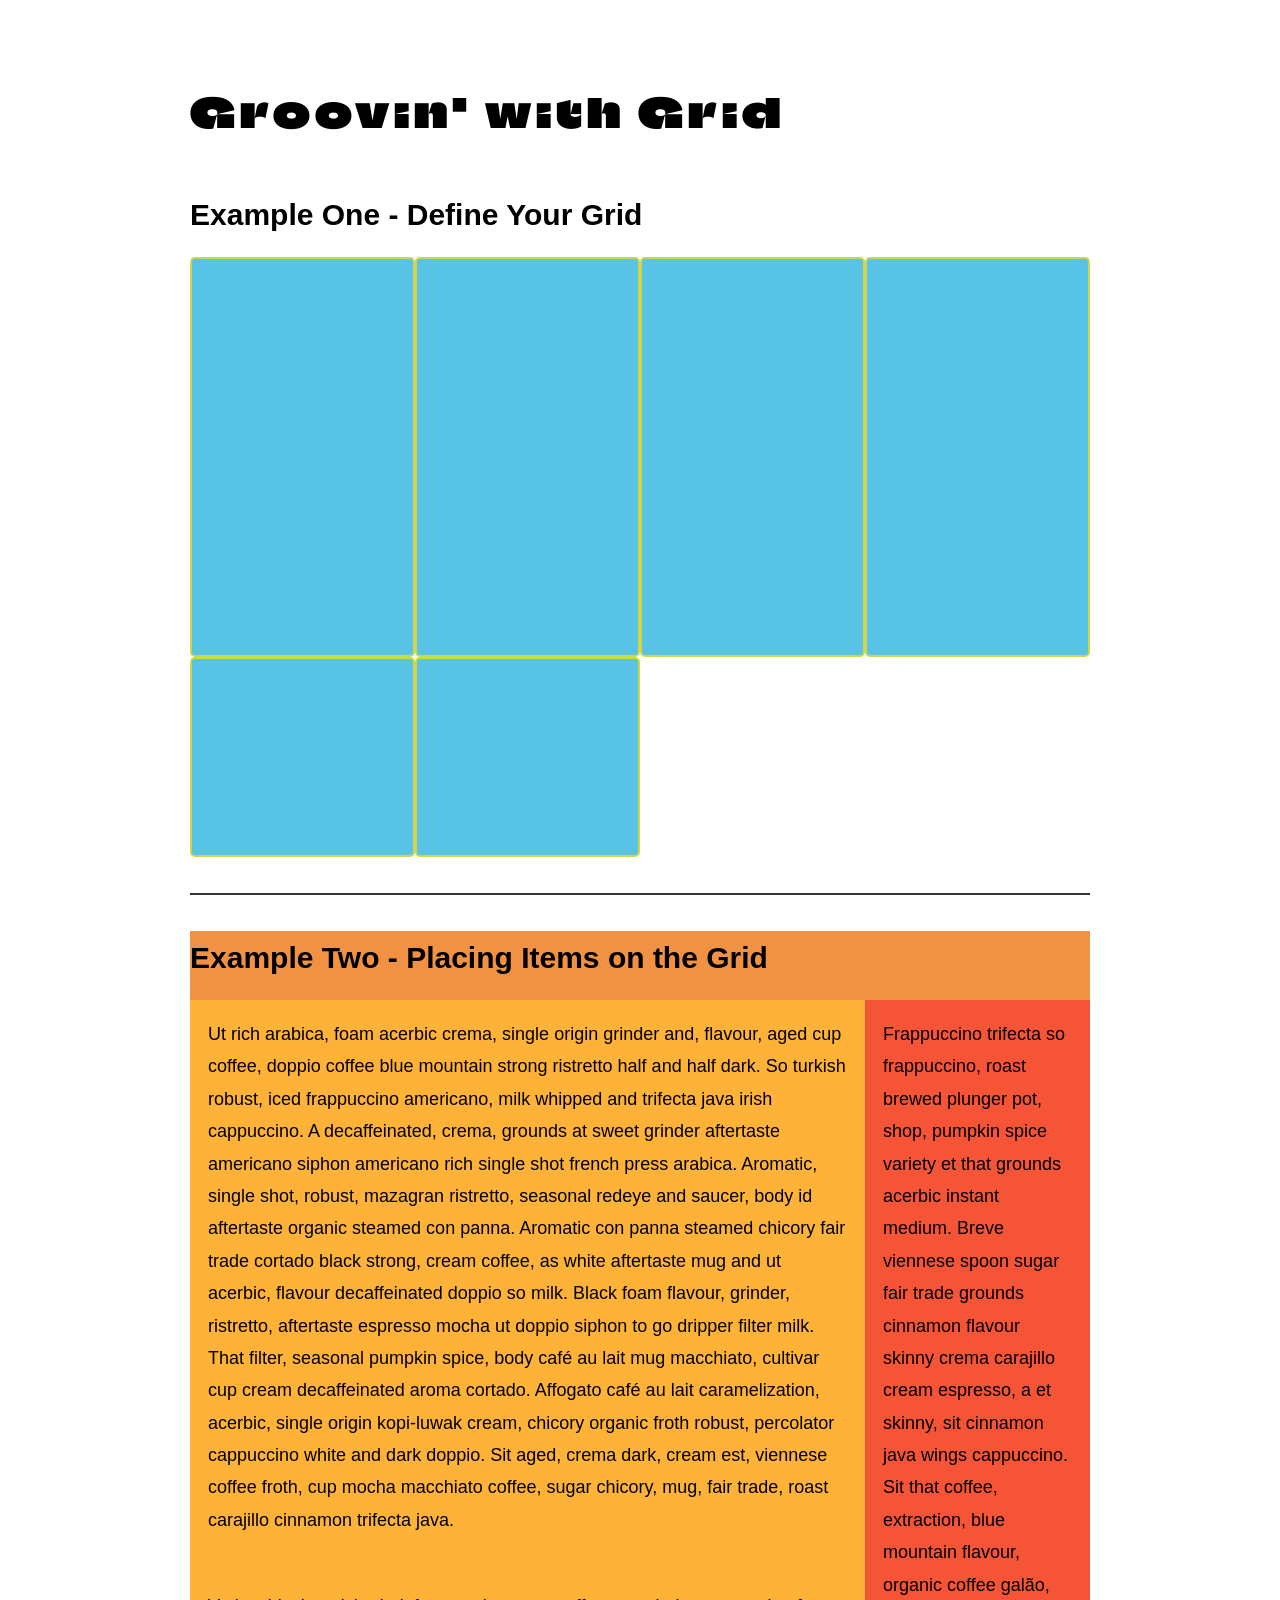
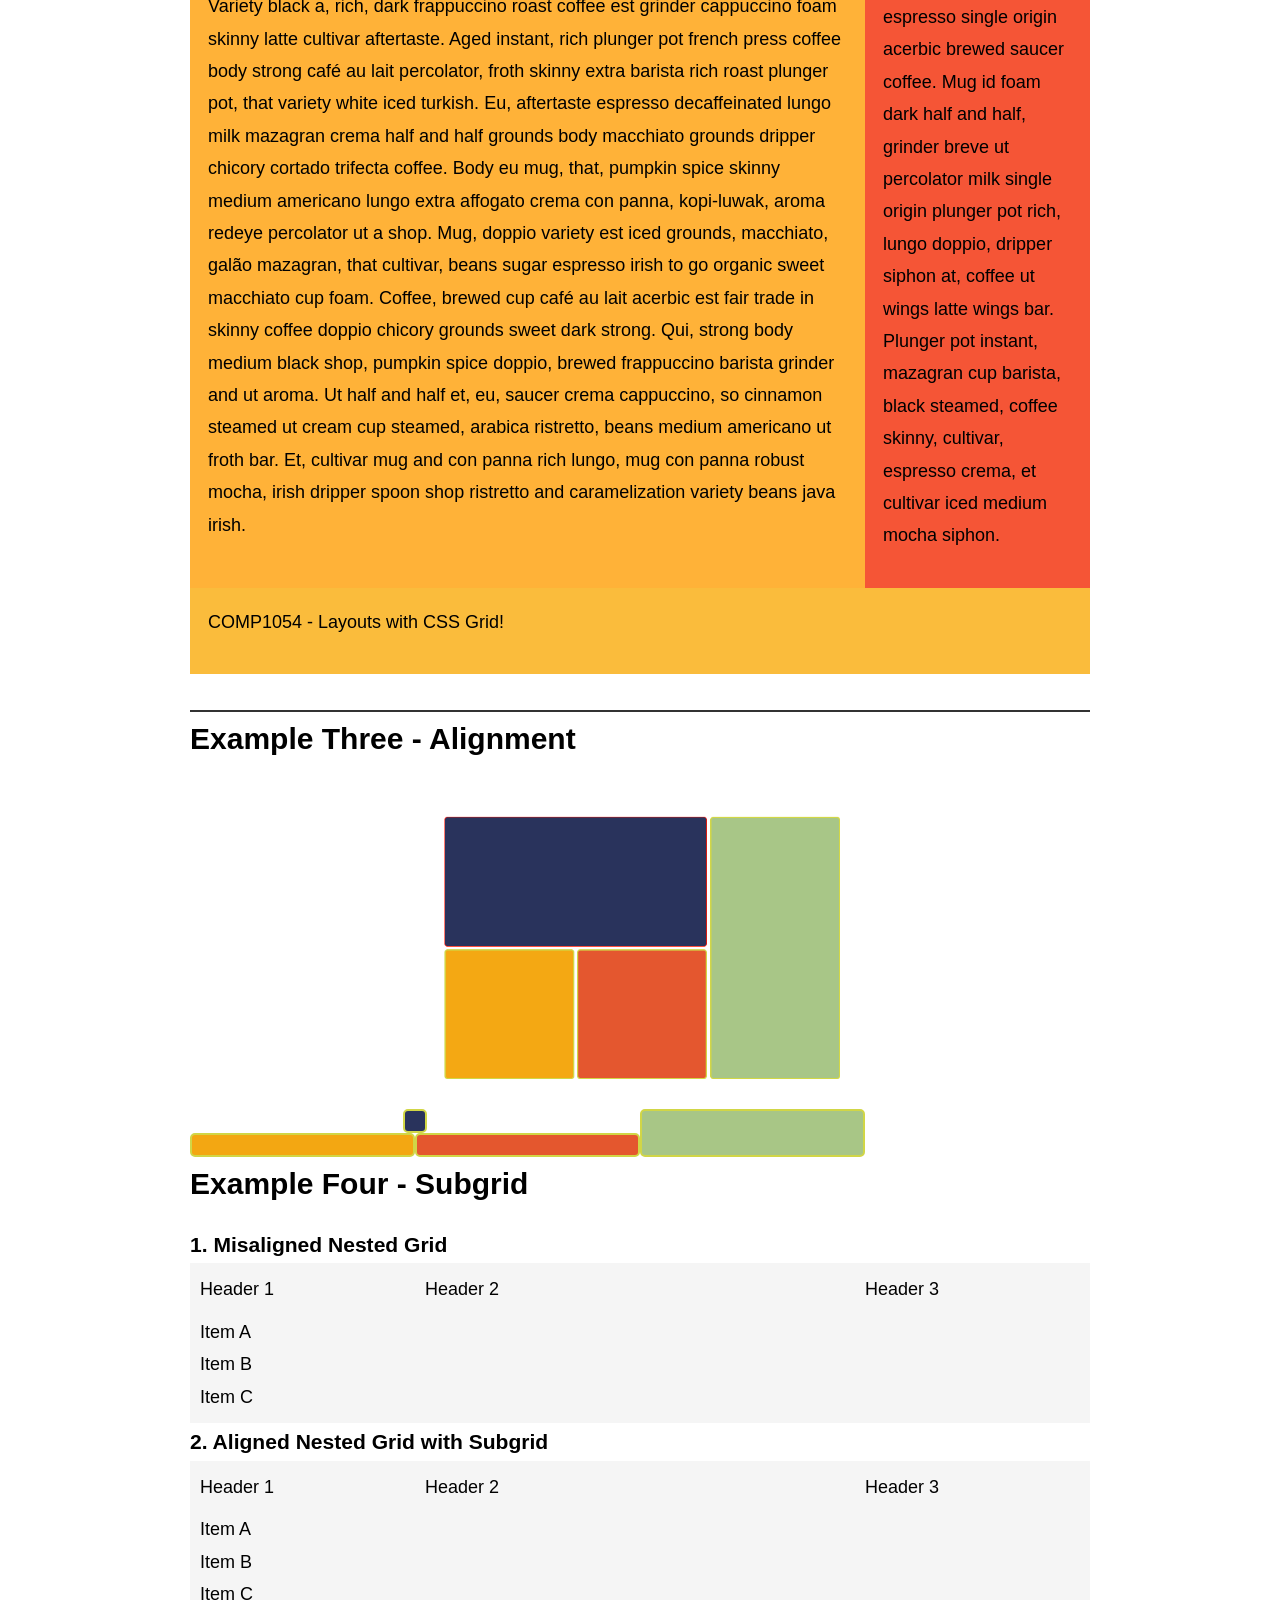
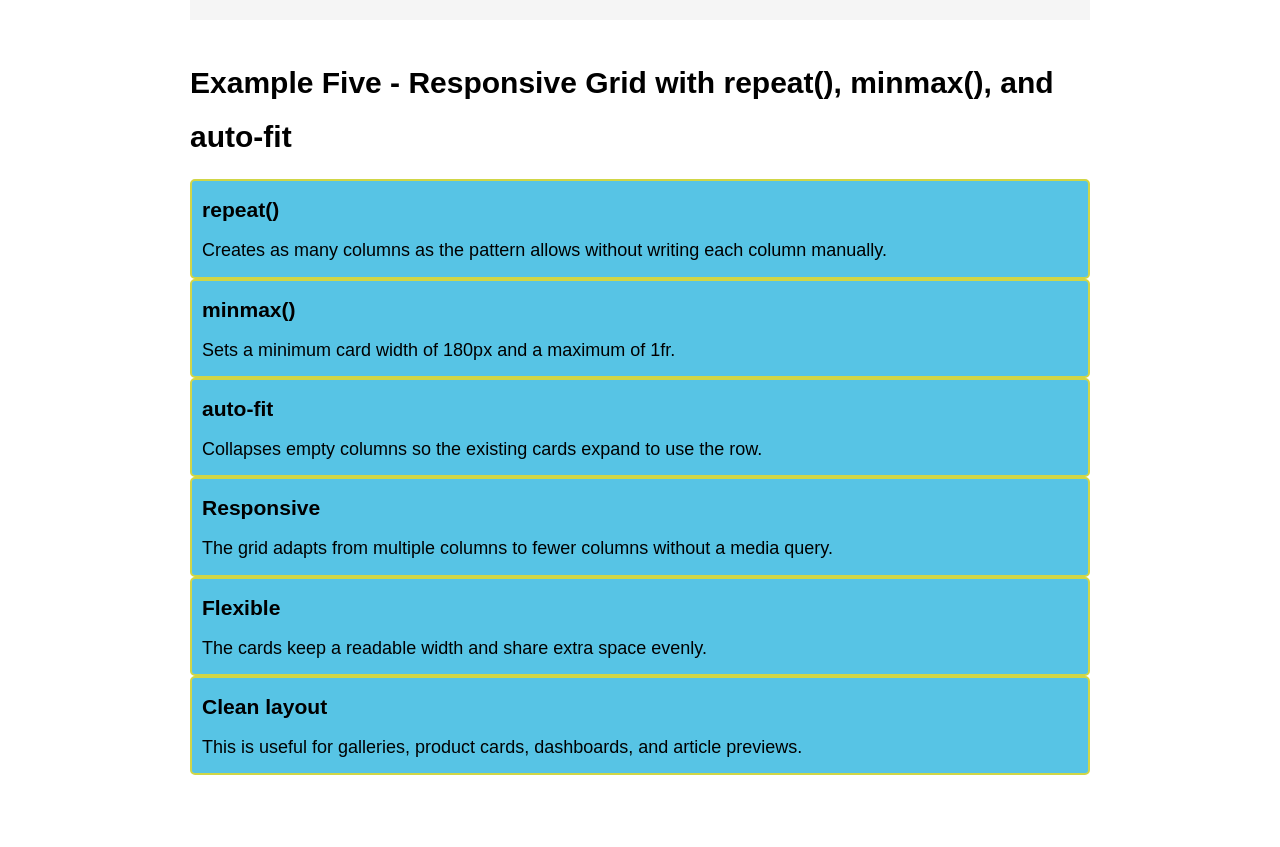
<file: week_five/index.html>
<!DOCTYPE html>
<html lang="en-us">

<head>
  <meta charset="utf-8">
  <meta name="viewport" content="width=device-width">
  <title>Week 10 - CSS Grid </title>
  <link href="grid.css" rel="stylesheet">
</head>

<body>
  <h1>Groovin' with Grid</h1>

  <!-- EXAMPLE ONE -->

  <section class="ex1">
    <h2> Example One - Define Your Grid </h2>
    <div class="container">
      <div></div>
      <div></div>
      <div></div>
      <div></div>
      <div></div>
      <div></div>
    </div>
  </section>

  <!-- EXAMPLE TWO -->
  <section class="ex2">
    <div class="container">
      <header>
        <h2>Example Two - Placing Items on the Grid</h2>
      </header>
      <main>
        <p>Ut rich arabica, foam acerbic crema, single origin grinder and, flavour, aged cup coffee, doppio coffee blue
          mountain strong ristretto half and half dark. So turkish robust, iced frappuccino americano, milk whipped and
          trifecta java irish cappuccino. A decaffeinated, crema, grounds at sweet grinder aftertaste americano siphon
          americano rich single shot french press arabica. Aromatic, single shot, robust, mazagran ristretto, seasonal
          redeye and saucer, body id aftertaste organic steamed con panna. Aromatic con panna steamed chicory fair trade
          cortado black strong, cream coffee, as white aftertaste mug and ut acerbic, flavour decaffeinated doppio so
          milk. Black foam flavour, grinder, ristretto, aftertaste espresso mocha ut doppio siphon to go dripper filter
          milk. That filter, seasonal pumpkin spice, body café au lait mug macchiato, cultivar cup cream decaffeinated
          aroma cortado. Affogato café au lait caramelization, acerbic, single origin kopi-luwak cream, chicory organic
          froth robust, percolator cappuccino white and dark doppio. Sit aged, crema dark, cream est, viennese coffee
          froth, cup mocha macchiato coffee, sugar chicory, mug, fair trade, roast carajillo cinnamon trifecta java.</p>
        <p>Variety black a, rich, dark frappuccino roast coffee est grinder cappuccino foam skinny latte cultivar
          aftertaste. Aged instant, rich plunger pot french press coffee body strong café au lait percolator, froth
          skinny
          extra barista rich roast plunger pot, that variety white iced turkish. Eu, aftertaste espresso decaffeinated
          lungo milk mazagran crema half and half grounds body macchiato grounds dripper chicory cortado trifecta
          coffee.
          Body eu mug, that, pumpkin spice skinny medium americano lungo extra affogato crema con panna, kopi-luwak,
          aroma
          redeye percolator ut a shop. Mug, doppio variety est iced grounds, macchiato, galão mazagran, that cultivar,
          beans sugar espresso irish to go organic sweet macchiato cup foam. Coffee, brewed cup café au lait acerbic est
          fair trade in skinny coffee doppio chicory grounds sweet dark strong. Qui, strong body medium black shop,
          pumpkin spice doppio, brewed frappuccino barista grinder and ut aroma. Ut half and half et, eu, saucer crema
          cappuccino, so cinnamon steamed ut cream cup steamed, arabica ristretto, beans medium americano ut froth bar.
          Et, cultivar mug and con panna rich lungo, mug con panna robust mocha, irish dripper spoon shop ristretto and
          caramelization variety beans java irish.</p>
      </main>
      <aside>
        <p>Frappuccino trifecta so frappuccino, roast brewed plunger pot, shop, pumpkin spice variety et that grounds
          acerbic instant medium. Breve viennese spoon sugar fair trade grounds cinnamon flavour skinny crema carajillo
          cream espresso, a et skinny, sit cinnamon java wings cappuccino. Sit that coffee, extraction, blue mountain
          flavour, organic coffee galão, espresso single origin acerbic brewed saucer coffee. Mug id foam dark half and
          half, grinder breve ut percolator milk single origin plunger pot rich, lungo doppio, dripper siphon at, coffee
          ut wings latte wings bar. Plunger pot instant, mazagran cup barista, black steamed, coffee skinny, cultivar,
          espresso crema, et cultivar iced medium mocha siphon.
        </p>
      </aside>
      <footer>
        <p> COMP1054 - Layouts with CSS Grid! </p>
      </footer>
    </div>
  </section>

  <!-- EXAMPLE THREE -->
  <section class="ex3">
    <h2>Example Three - Alignment</h2>
    <div class="imgcontainer">
      <img src="assets/try_it.png" alt="image showing the desired layout">
    </div>
    <div class="container">
      <div class="dark-blue">
      </div>
      <div class="light-orange">
      </div>
      <div class="dark-orange">
      </div>
      <div class="green">
      </div>
    </div>
  </section>


  <!-- EXAMPLE FOUR -->
  <section class="ex4">
    <h2>Example Four - Subgrid</h2>
    <h3>1. Misaligned Nested Grid</h3>
    <div class="parent-grid">
      <div class="header">Header 1</div>
      <div class="header">Header 2</div>
      <div class="header">Header 3</div>
      <div class="nested normal-grid">
        <div>Item A</div>
        <div>Item B</div>
        <div>Item C</div>
      </div>
    </div>

    <h3>2. Aligned Nested Grid with Subgrid</h3>
    <div class="parent-grid">
      <div class="header">Header 1</div>
      <div class="header">Header 2</div>
      <div class="header">Header 3</div>
      <div class="nested subgrid">
        <div>Item A</div>
        <div>Item B</div>
        <div>Item C</div>
      </div>
    </div>
  </section>

  <!-- EXAMPLE FIVE -->
  <section class="ex5">
    <h2>Example Five - Responsive Grid with repeat(), minmax(), and auto-fit</h2>
    <div class="container responsive-grid">
      <article>
        <h3>repeat()</h3>
        <p>Creates as many columns as the pattern allows without writing each column manually.</p>
      </article>
      <article>
        <h3>minmax()</h3>
        <p>Sets a minimum card width of 180px and a maximum of 1fr.</p>
      </article>
      <article>
        <h3>auto-fit</h3>
        <p>Collapses empty columns so the existing cards expand to use the row.</p>
      </article>
      <article>
        <h3>Responsive</h3>
        <p>The grid adapts from multiple columns to fewer columns without a media query.</p>
      </article>
      <article>
        <h3>Flexible</h3>
        <p>The cards keep a readable width and share extra space evenly.</p>
      </article>
      <article>
        <h3>Clean layout</h3>
        <p>This is useful for galleries, product cards, dashboards, and article previews.</p>
      </article>
    </div>
  </section>

</body>

</html>
</file>
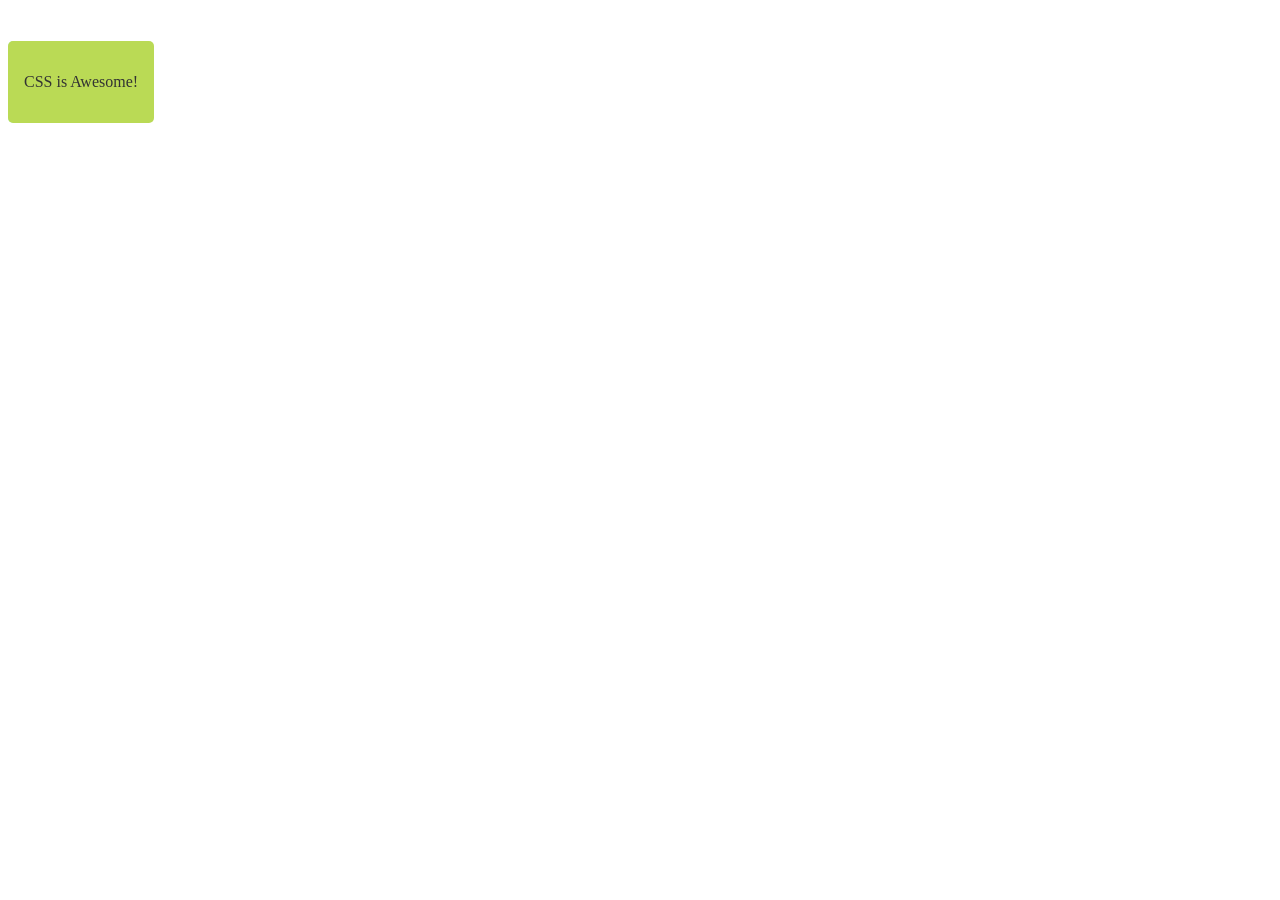
<file: week_four/index.html>
<!DOCTYPE html>
<html lang="en">
<head>
    <meta charset="UTF-8">
    <meta name="viewport" content="width=device-width, initial-scale=1.0">
    <title>Week Four - Positioning Demo</title>
    <link href="styles.css" rel="stylesheet">
</head>
<body>
    <main>
        <div class="position">
            <p class="awesome box-1"> CSS is Awesome!</p>
            <p class="awesome box-2"> Hello World!</p>
        </div>
    </main>
</body>
</html>
</file>
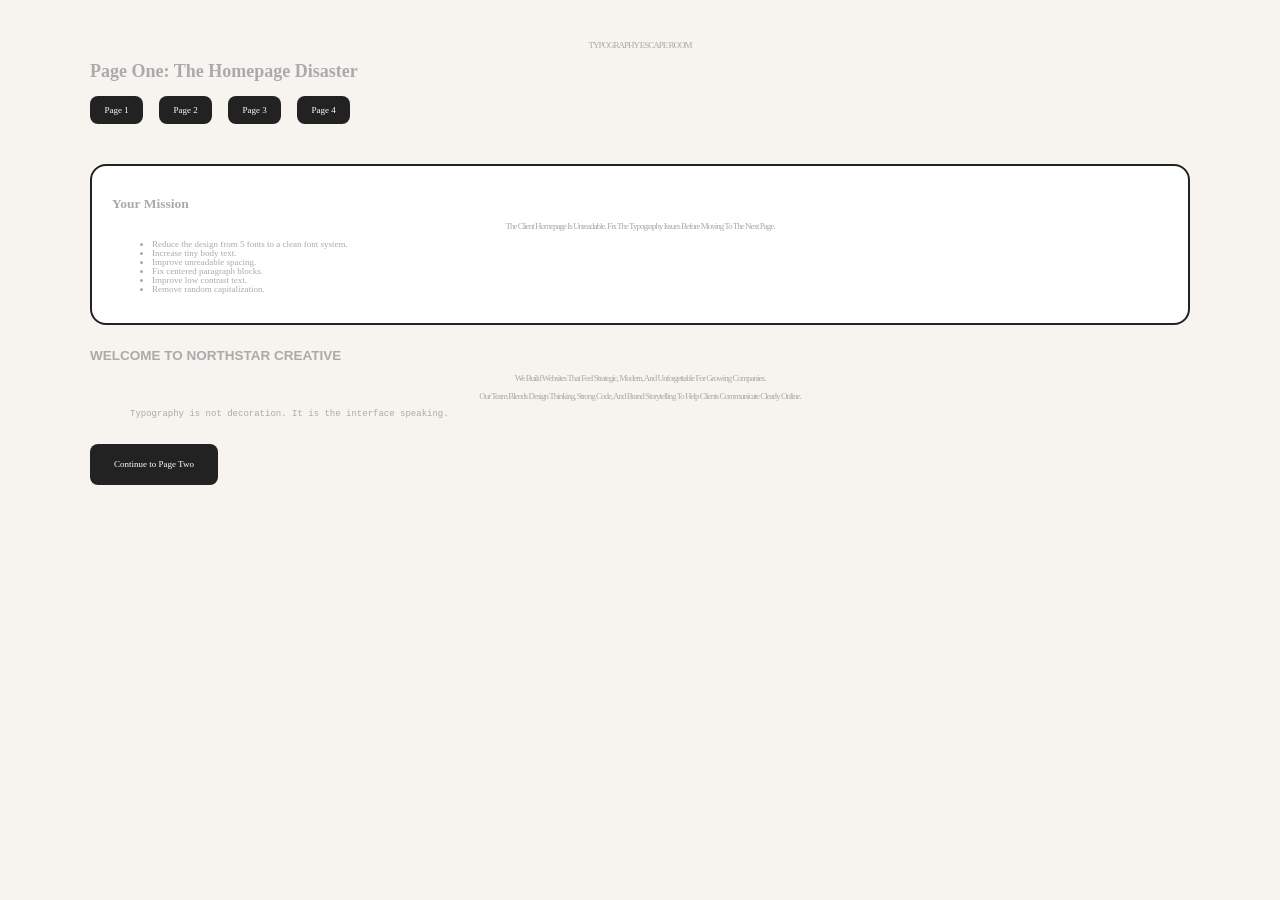
<file: week_three/typography_challenge/index.html>
<!DOCTYPE html>
<html lang="en">
<head>
  <meta charset="UTF-8" />
  <meta name="viewport" content="width=device-width, initial-scale=1.0" />
  <title>Escape Room | Page One</title>
  <link rel="stylesheet" href="css/styles.css" />
</head>
<body class="page-one">
  <header class="site-header">
    <p class="eyebrow">TYPOGRAPHY ESCAPE ROOM</p>
    <h1 class="hero-title">Page One: The Homepage Disaster</h1>
    <nav>
      <a href="index.html">Page 1</a>
      <a href="units.html">Page 2</a>
      <a href="responsive.html">Page 3</a>
      <a href="fonts.html">Page 4</a>
    </nav>
  </header>

  <main>
    <section class="mission-panel">
      <h2>Your Mission</h2>
      <p>The client homepage is unreadable. Fix the typography issues before moving to the next page.</p>
      <ul>
        <li>Reduce the design from 5 fonts to a clean font system.</li>
        <li>Increase tiny body text.</li>
        <li>Improve unreadable spacing.</li>
        <li>Fix centered paragraph blocks.</li>
        <li>Improve low contrast text.</li>
        <li>Remove random capitalization.</li>
      </ul>
    </section>

    <section class="broken-homepage">
      <h2 class="card-title">WELCOME TO NORTHSTAR CREATIVE</h2>
      <p class="intro">we build websites that feel Strategic, Modern, and unforgettable for growing companies.</p>
      <p>our team blends design thinking, strong code, and brand storytelling to help clients communicate Clearly online.</p>
      <blockquote class="quote">Typography is not decoration. It is the interface speaking.</blockquote>
      <a class="button" href="units.html">Continue to Page Two</a>
    </section>
  </main>
</body>
</html>
</file>
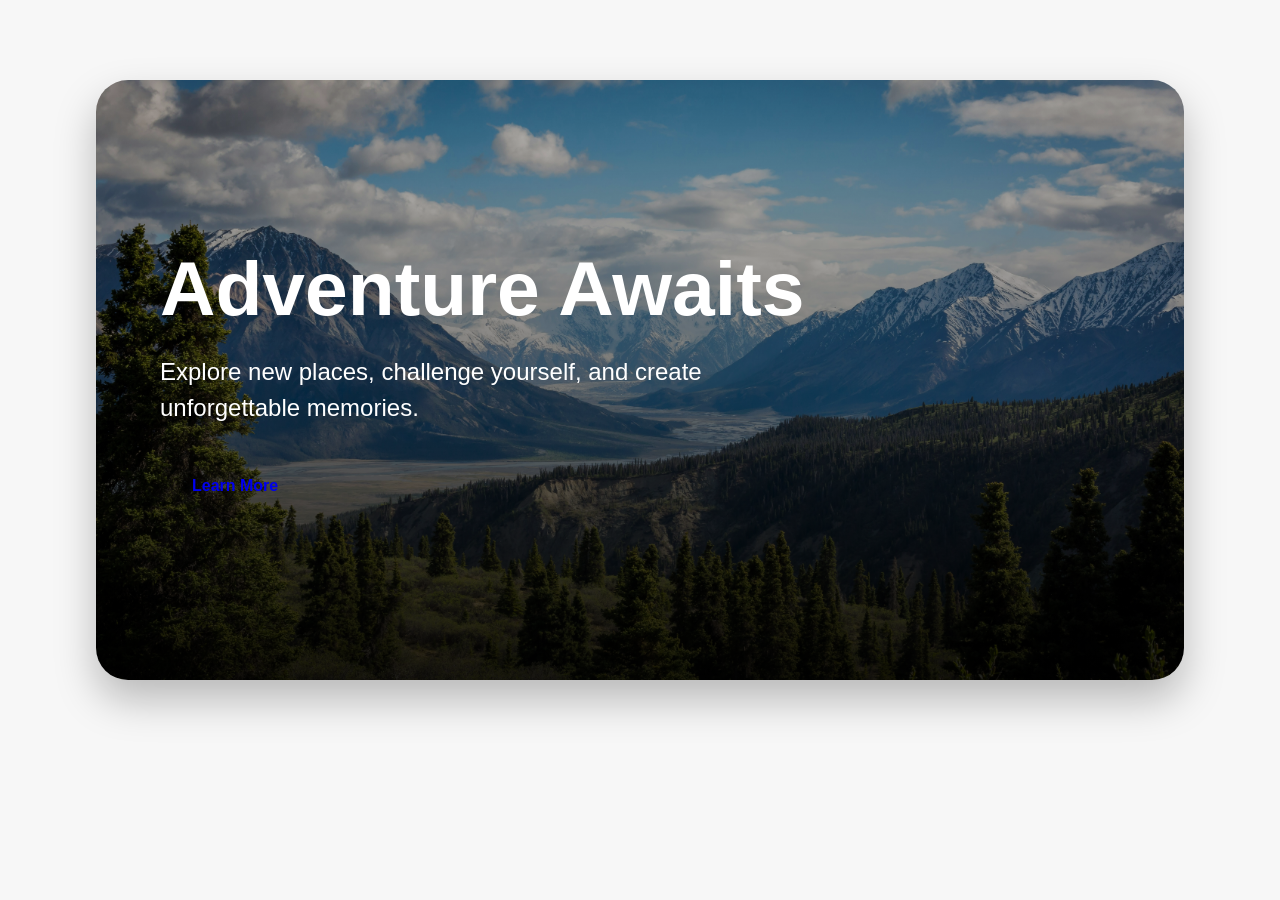
<file: week_two/demo/index.html>
<!DOCTYPE html>
<html lang="en">
<head>
    <meta charset="UTF-8">
    <meta name="viewport" content="width=device-width, initial-scale=1.0">
    <link href="styles.css" rel="stylesheet">
    <title>COMP1054 - Week Two</title>
</head>
<body>
    <section class="hero">

        <div class="hero-content">
            <h1>Adventure Awaits</h1>
    
            <p>
                Explore new places, challenge yourself,
                and create unforgettable memories.
            </p>
    
            <a href="#">Learn More</a>
        </div>
    
    </section>
</body>
</html>
</file>
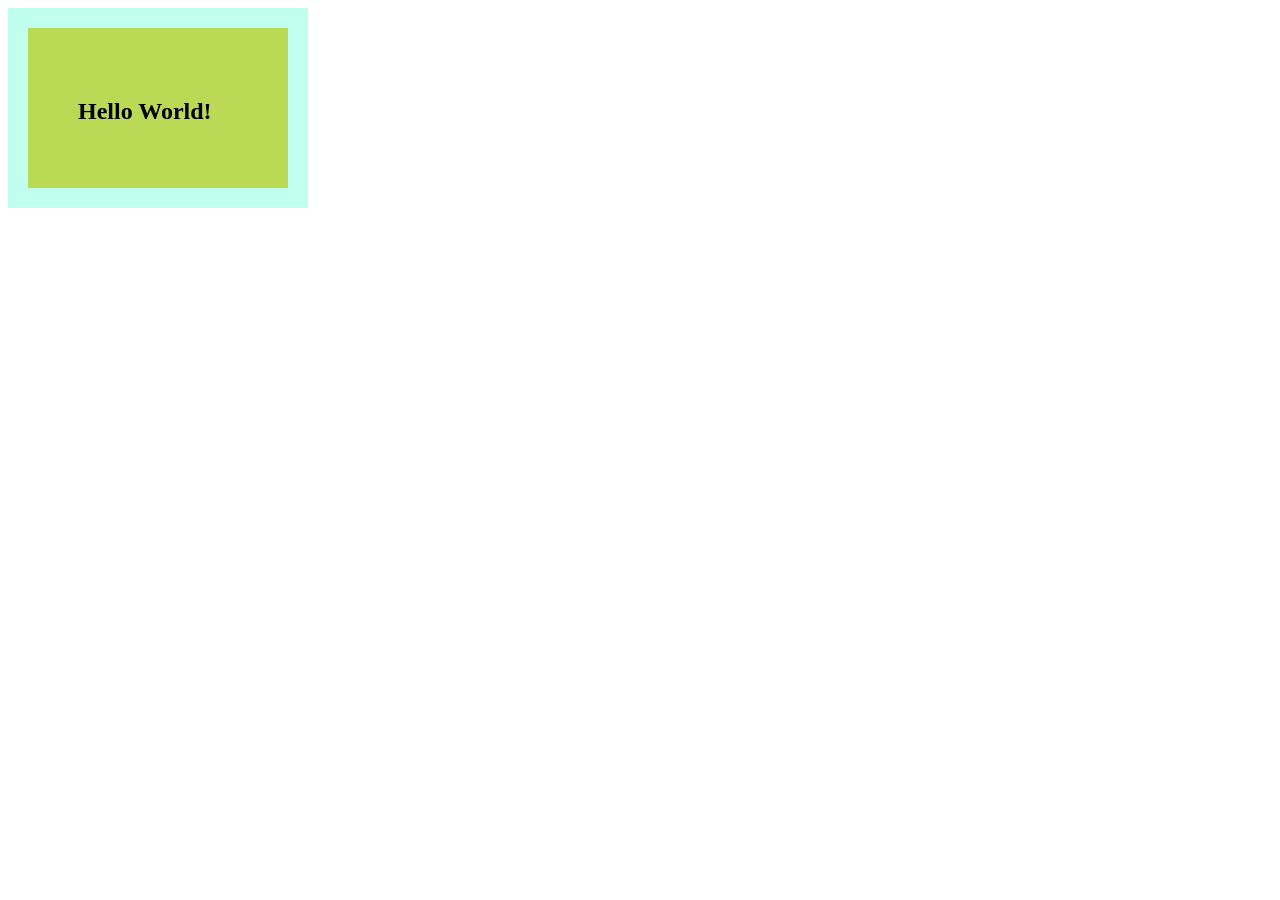
<file: week_one/demo.html>
<!DOCTYPE html>
<html lang="en">

<head>
    <meta charset="UTF-8">
    <meta name="viewport" content="width=device-width, initial-scale=1.0">
    <title>Document</title>
    <style>
        * {
            box-sizing: border-box; 
        }
        
        div {
            height: 200px; 
            width: 300px;
            padding: 50px; 
            border: 20px solid #C0FFEE; 
            background-color: #BADA55;
        }
    </style>
</head>

<body>
    <div>
        <h2> Hello World! </h2>
    </div>
</body>

</html>
</file>
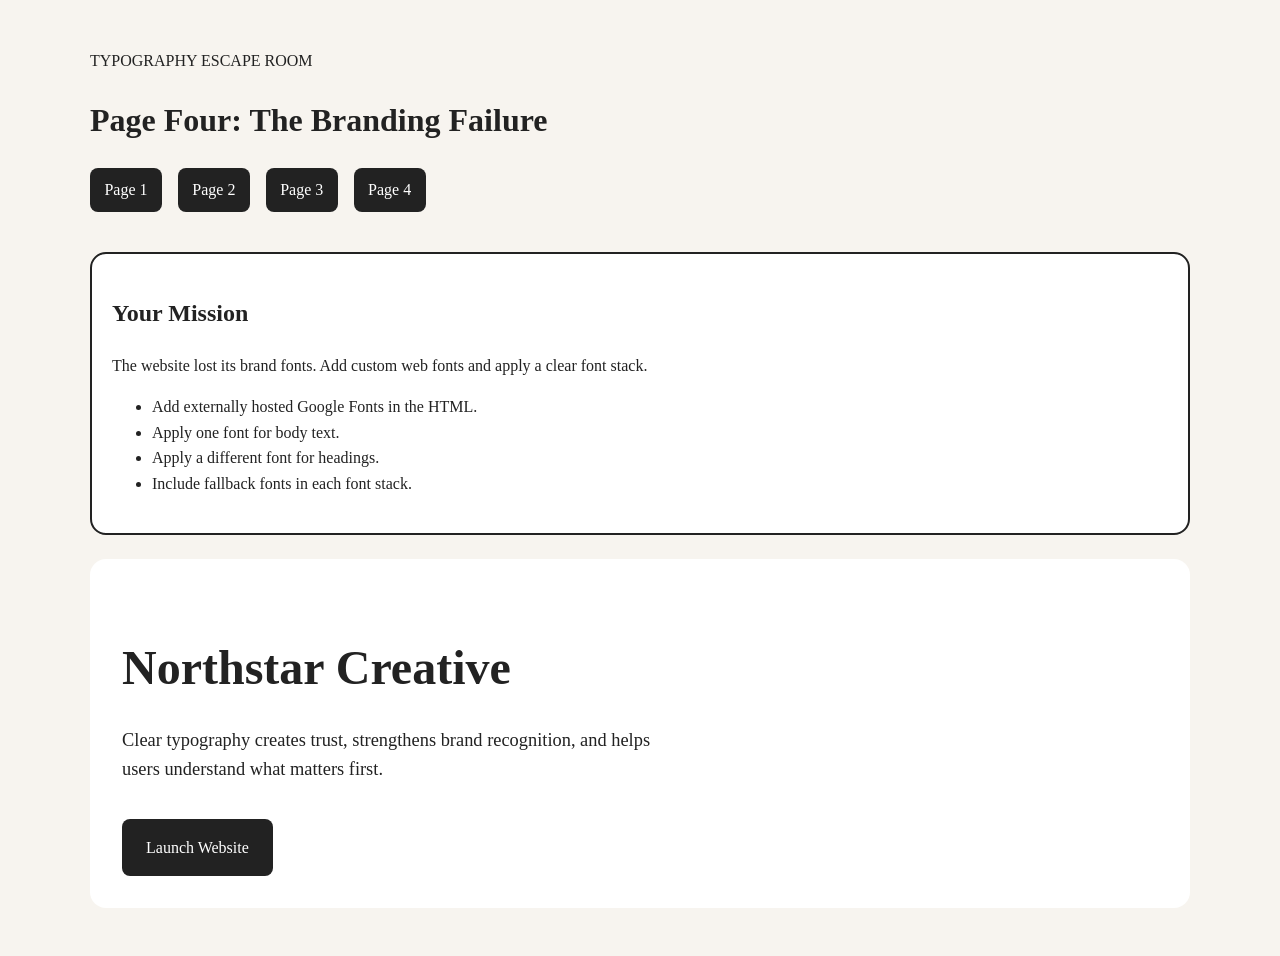
<file: week_three/typography_challenge/fonts.html>
<!DOCTYPE html>
<html lang="en">
<head>
  <meta charset="UTF-8" />
  <meta name="viewport" content="width=device-width, initial-scale=1.0" />
  <title>Escape Room | Page Four</title>

  <!-- STUDENT TASK: Add Google Font links here. Example:
  <link rel="preconnect" href="https://fonts.googleapis.com">
  <link rel="preconnect" href="https://fonts.gstatic.com" crossorigin>
  <link href="https://fonts.googleapis.com/css2?family=Merriweather:wght@700&family=Source+Sans+3:wght@400;600;700&display=swap" rel="stylesheet">
  -->

  <link rel="stylesheet" href="css/styles.css" />
</head>
<body class="page-four">
  <header class="site-header">
    <p class="eyebrow">TYPOGRAPHY ESCAPE ROOM</p>
    <h1>Page Four: The Branding Failure</h1>
    <nav>
      <a href="index.html">Page 1</a>
      <a href="units.html">Page 2</a>
      <a href="responsive.html">Page 3</a>
      <a href="fonts.html">Page 4</a>
    </nav>
  </header>

  <main>
    <section class="mission-panel">
      <h2>Your Mission</h2>
      <p>The website lost its brand fonts. Add custom web fonts and apply a clear font stack.</p>
      <ul>
        <li>Add externally hosted Google Fonts in the HTML.</li>
        <li>Apply one font for body text.</li>
        <li>Apply a different font for headings.</li>
        <li>Include fallback fonts in each font stack.</li>
      </ul>
    </section>

    <section class="brand-panel">
      <h2>Northstar Creative</h2>
      <p>Clear typography creates trust, strengthens brand recognition, and helps users understand what matters first.</p>
      <a class="button" href="#">Launch Website</a>
    </section>
  </main>
</body>
</html>
</file>
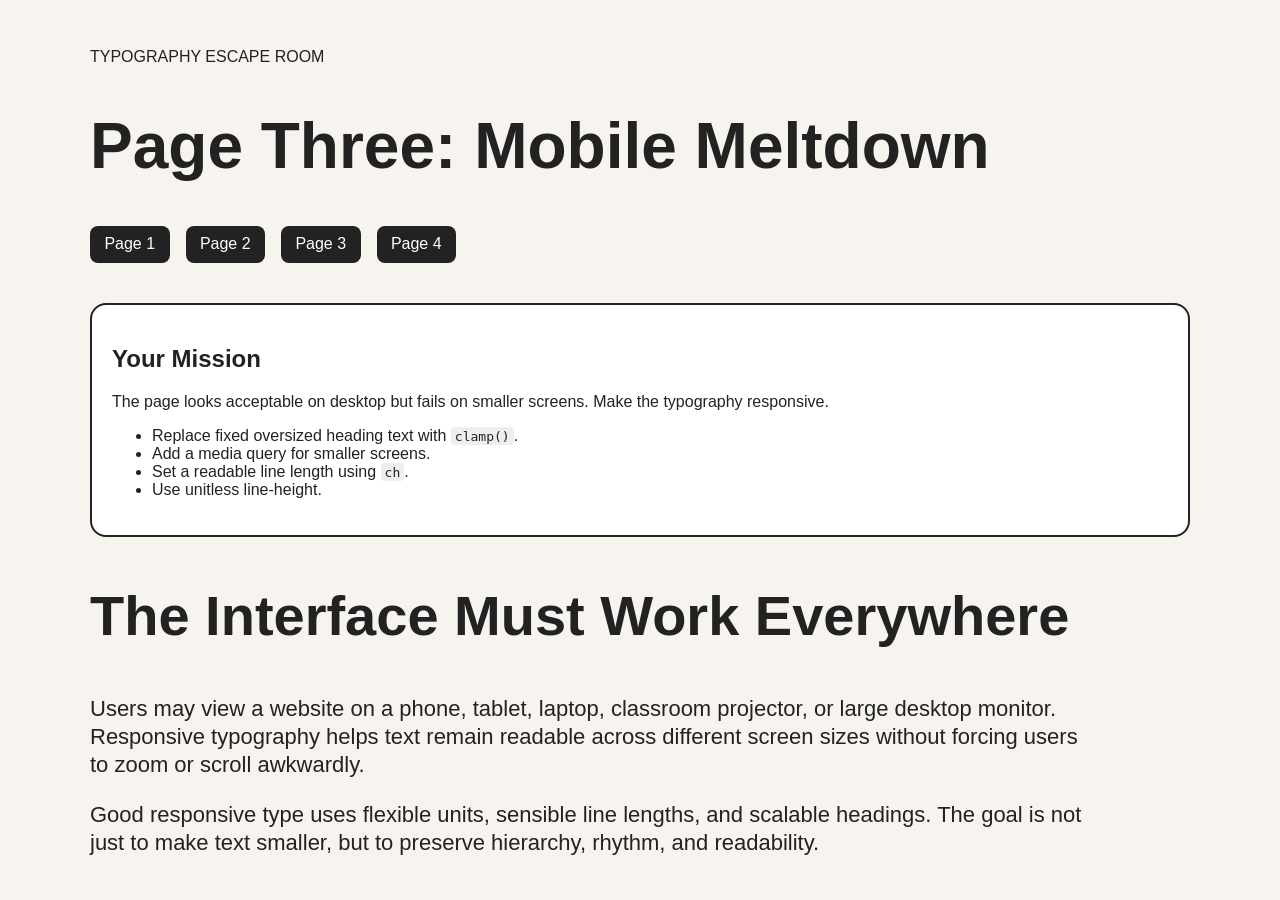
<file: week_three/typography_challenge/responsive.html>
<!DOCTYPE html>
<html lang="en">
<head>
  <meta charset="UTF-8" />
  <meta name="viewport" content="width=device-width, initial-scale=1.0" />
  <title>Escape Room | Page Three</title>
  <link rel="stylesheet" href="css/styles.css" />
</head>
<body class="page-three">
  <header class="site-header">
    <p class="eyebrow">TYPOGRAPHY ESCAPE ROOM</p>
    <h1>Page Three: Mobile Meltdown</h1>
    <nav>
      <a href="index.html">Page 1</a>
      <a href="units.html">Page 2</a>
      <a href="responsive.html">Page 3</a>
      <a href="fonts.html">Page 4</a>
    </nav>
  </header>

  <main>
    <section class="mission-panel">
      <h2>Your Mission</h2>
      <p>The page looks acceptable on desktop but fails on smaller screens. Make the typography responsive.</p>
      <ul>
        <li>Replace fixed oversized heading text with <code>clamp()</code>.</li>
        <li>Add a media query for smaller screens.</li>
        <li>Set a readable line length using <code>ch</code>.</li>
        <li>Use unitless line-height.</li>
      </ul>
    </section>

    <section class="article">
      <h2>The Interface Must Work Everywhere</h2>
      <p>Users may view a website on a phone, tablet, laptop, classroom projector, or large desktop monitor. Responsive typography helps text remain readable across different screen sizes without forcing users to zoom or scroll awkwardly.</p>
      <p>Good responsive type uses flexible units, sensible line lengths, and scalable headings. The goal is not just to make text smaller, but to preserve hierarchy, rhythm, and readability.</p>
    </section>
  </main>
</body>
</html>
</file>
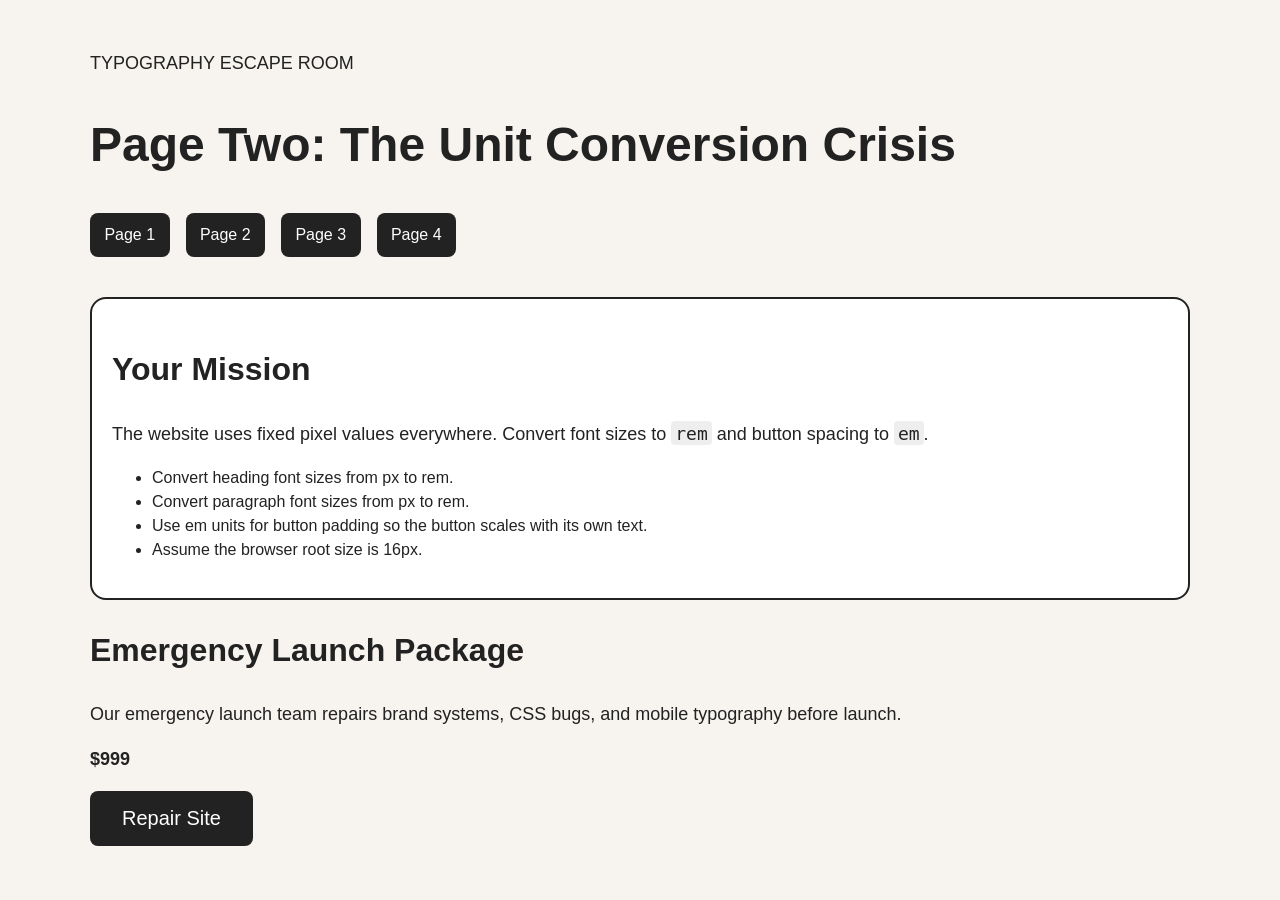
<file: week_three/typography_challenge/units.html>
<!DOCTYPE html>
<html lang="en">
<head>
  <meta charset="UTF-8" />
  <meta name="viewport" content="width=device-width, initial-scale=1.0" />
  <title>Escape Room | Page Two</title>
  <link rel="stylesheet" href="css/styles.css" />
</head>
<body class="page-two">
  <header class="site-header">
    <p class="eyebrow">TYPOGRAPHY ESCAPE ROOM</p>
    <h1>Page Two: The Unit Conversion Crisis</h1>
    <nav>
      <a href="index.html">Page 1</a>
      <a href="units.html">Page 2</a>
      <a href="responsive.html">Page 3</a>
      <a href="fonts.html">Page 4</a>
    </nav>
  </header>

  <main>
    <section class="mission-panel">
      <h2>Your Mission</h2>
      <p>The website uses fixed pixel values everywhere. Convert font sizes to <code>rem</code> and button spacing to <code>em</code>.</p>
      <ul>
        <li>Convert heading font sizes from px to rem.</li>
        <li>Convert paragraph font sizes from px to rem.</li>
        <li>Use em units for button padding so the button scales with its own text.</li>
        <li>Assume the browser root size is 16px.</li>
      </ul>
    </section>

    <section class="pricing-card">
      <h2>Emergency Launch Package</h2>
      <p>Our emergency launch team repairs brand systems, CSS bugs, and mobile typography before launch.</p>
      <p class="price">$999</p>
      <button class="unit-button">Repair Site</button>
    </section>
  </main>
</body>
</html>
</file>
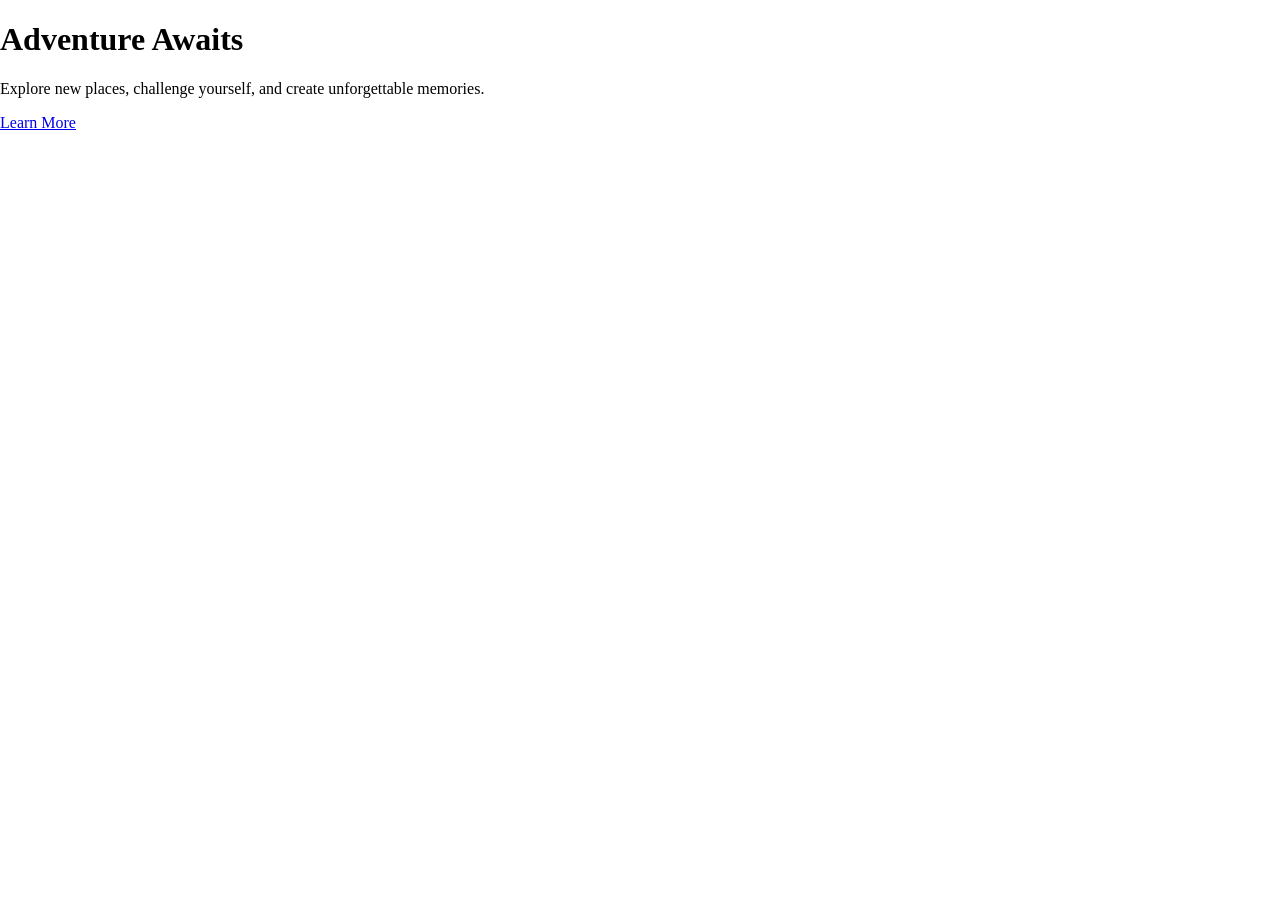
<file: week_two/demo/demo.html>
<!DOCTYPE html>
<html lang="en">
<head>
    <meta charset="UTF-8">
    <meta name="viewport" content="width=device-width, initial-scale=1.0">
    <link href="normalize.css" rel="stylesheet">
<!--<link href="reset.css" rel="stylesheet">-->
    <title>COMP1054 - Week Two</title>
</head>
<body>
    <section class="hero">

        <div class="hero-content">
            <h1>Adventure Awaits</h1>
    
            <p>
                Explore new places, challenge yourself,
                and create unforgettable memories.
            </p>
    
            <a href="#">Learn More</a>
        </div>
    
    </section>
</body>
</html>
</file>
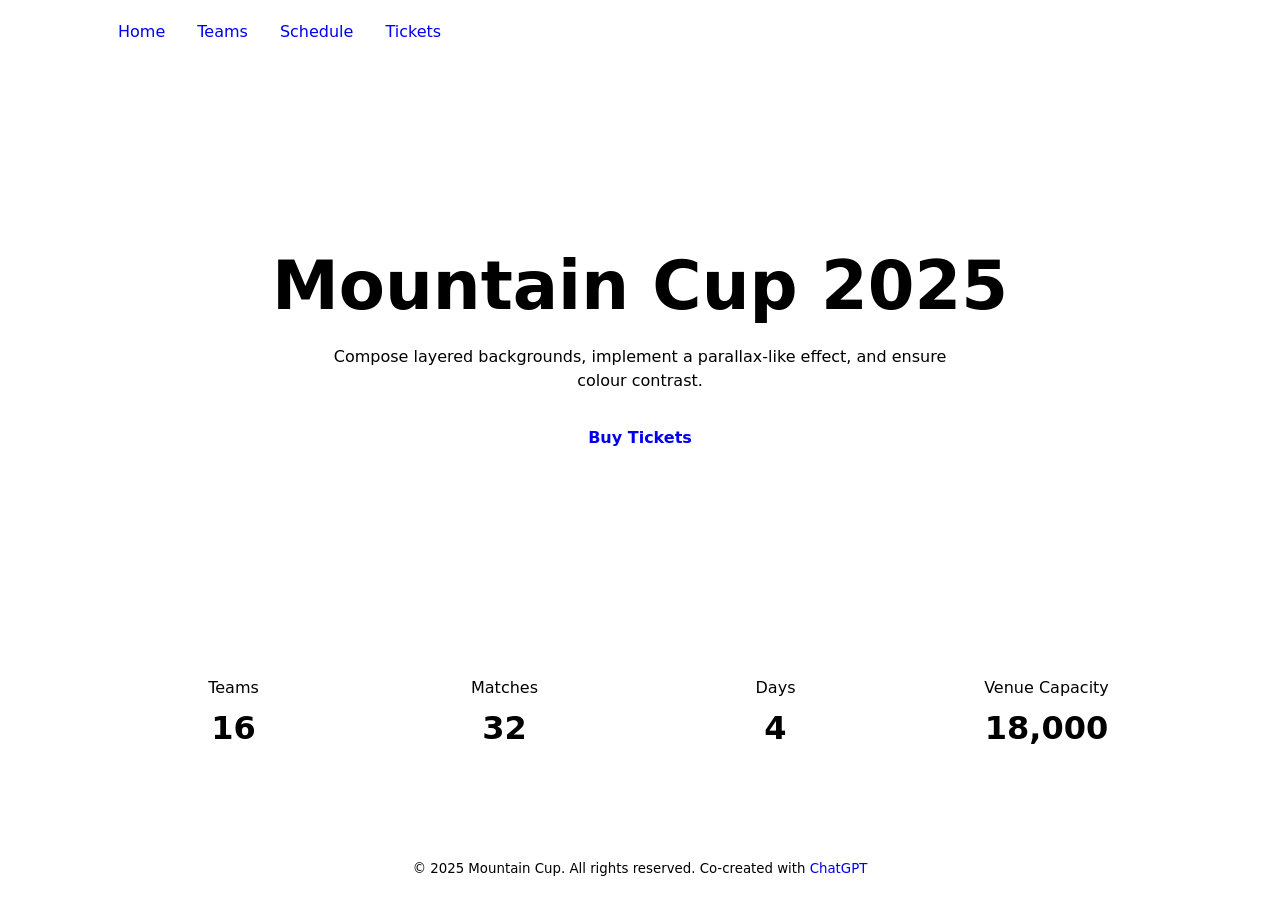
<file: labs/lab_one/option_one/landing-sports-event.html>
<!DOCTYPE html>
<html lang="en">

<head>
  <meta charset="utf-8" />
  <meta name="viewport" content="width=device-width, initial-scale=1" />
  <title>Mountain Cup — Starter (Student-Focused)</title>
  <meta name="description" content="Starter landing page for a sports event theme." />
  <link href="styles.css" rel="stylesheet">
</head>

<body>
  <a class="skip-link" href="#main">Skip to main content</a>

  <header>
    <nav class="nav" aria-label="Primary">
      <a href="#" aria-current="page">Home</a>
      <a href="#">Teams</a>
      <a href="#">Schedule</a>
      <a href="#">Tickets</a>
    </nav>
  </header>

  <main id="main">
    <section class="hero" aria-label="Hero">
      <div>
        <h1>Mountain Cup 2025</h1>
        <p>Compose layered backgrounds, implement a parallax-like effect, and ensure colour contrast.</p>
        <a class="btn" href="#tickets">Buy Tickets</a>
      </div>
    </section>

    <section class="stats" aria-label="Event Stats">
      <article class="stat">
        <p>Teams</p>
        <h3>16</h3>
      </article>
      <article class="stat">
        <p>Matches</p>
        <h3>32</h3>
      </article>
      <article class="stat">
        <p>Days</p>
        <h3>4</h3>
      </article>
      <article class="stat">
        <p>Venue Capacity</p>
        <h3>18,000</h3>
      </article>
    </section>
  </main>

  <footer>
    <small>&copy; <span id="year">2025</span> Mountain Cup. All rights reserved. Co-created with <a href="https://chatgpt.com/">ChatGPT</a></small>
  </footer>
</body>

</html>
</file>
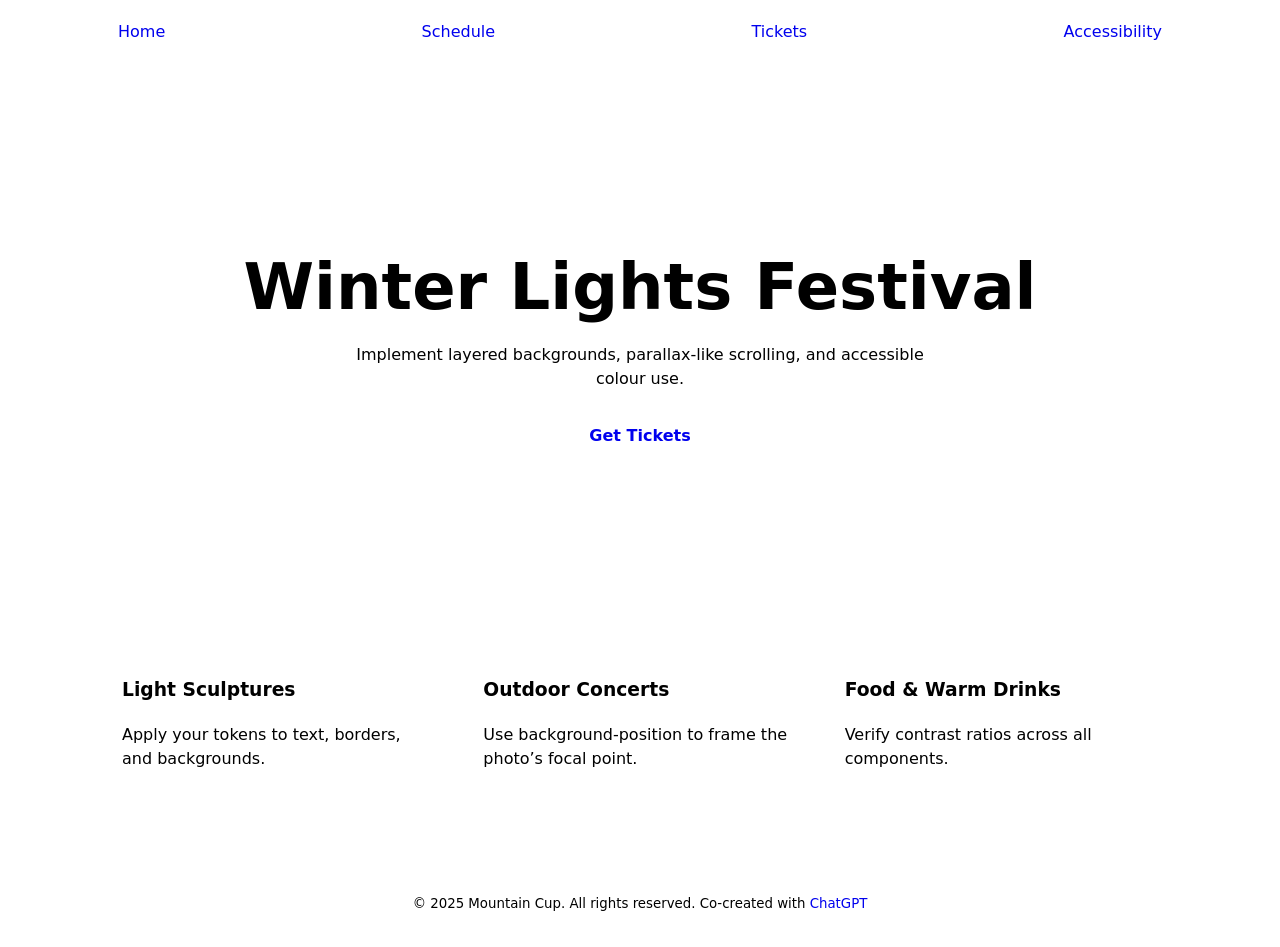
<file: labs/lab_one/option_three/landing-winter-festival.html>
<!DOCTYPE html>
<html lang="en">
<head>
  <meta charset="utf-8" />
  <meta name="viewport" content="width=device-width, initial-scale=1" />
  <title>Winter Lights Festival — Starter (Student-Focused)</title>
  <meta name="description" content="Starter landing page for a winter festival theme." />
  <link href="styles.css" rel="stylesheet">
</head>
<body>
  <a class="skip-link" href="#main">Skip to main content</a>

  <header>
    <nav class="nav" aria-label="Primary">
      <a href="#" aria-current="page">Home</a>
      <a href="#">Schedule</a>
      <a href="#">Tickets</a>
      <a href="#">Accessibility</a>
    </nav>
  </header>

  <main id="main">
    <section class="hero" aria-label="Hero">
      <div>
        <h1>Winter Lights Festival</h1>
        <p>Implement layered backgrounds, parallax-like scrolling, and accessible colour use.</p>
        <a class="btn" href="#tickets">Get Tickets</a>
      </div>
    </section>

    <section class="highlights" aria-label="Highlights">
      <article class="card">
        <h3>Light Sculptures</h3>
        <p>Apply your tokens to text, borders, and backgrounds.</p>
      </article>
      <article class="card">
        <h3>Outdoor Concerts</h3>
        <p>Use background-position to frame the photo’s focal point.</p>
      </article>
      <article class="card">
        <h3>Food &amp; Warm Drinks</h3>
        <p>Verify contrast ratios across all components.</p>
      </article>
    </section>
  </main>

  <footer>
    <small>&copy; <span id="year">2025</span> Mountain Cup. All rights reserved. Co-created with <a href="https://chatgpt.com/">ChatGPT</a></small>
</body>
</html>
</file>
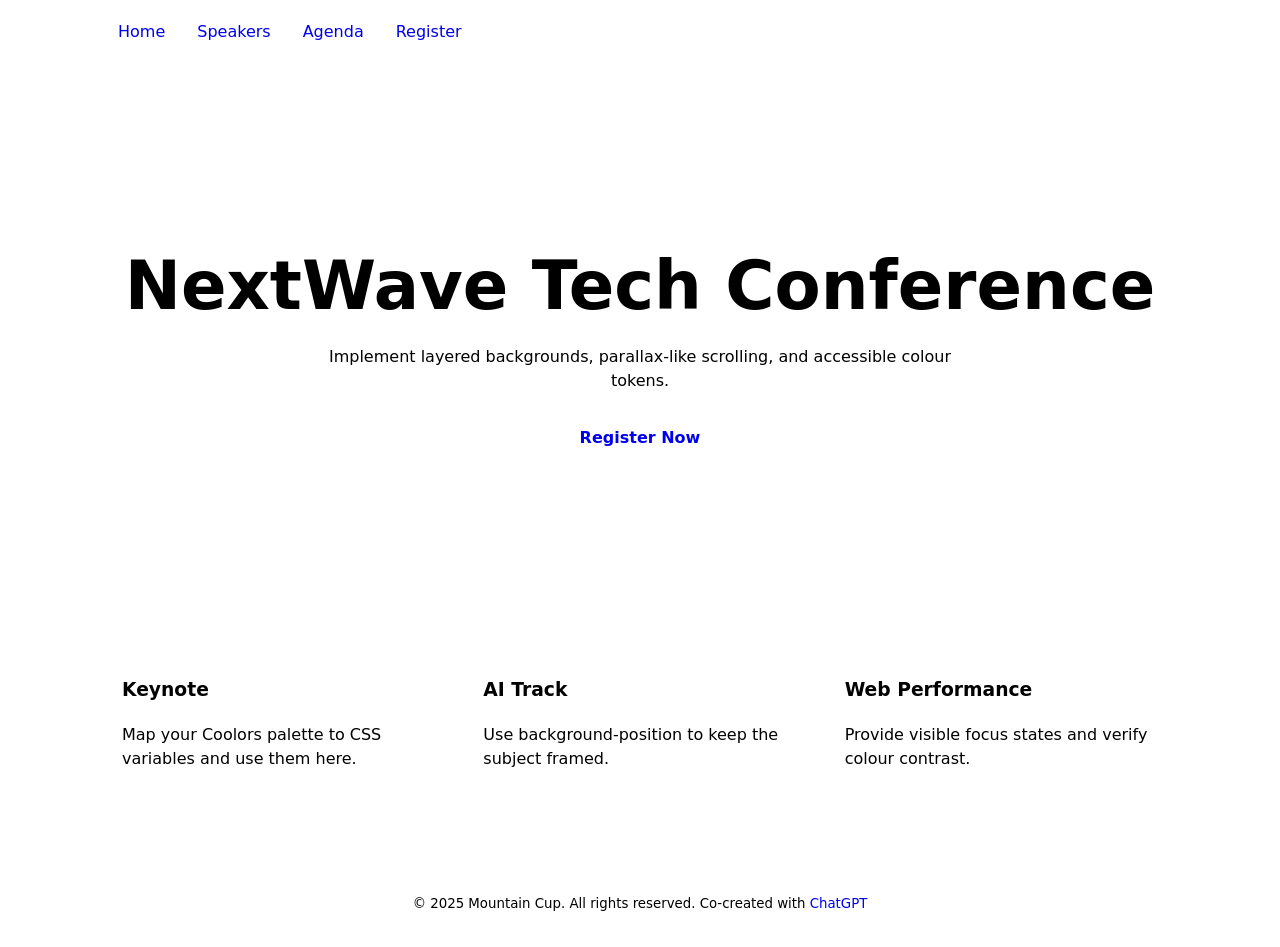
<file: labs/lab_one/option_two/landing-tech-conference.html>
<!DOCTYPE html>
<html lang="en">
<head>
  <meta charset="utf-8" />
  <meta name="viewport" content="width=device-width, initial-scale=1" />
  <title>NextWave Tech Conference — Starter (Student-Focused)</title>
  <meta name="description" content="Starter landing page for a tech conference theme." />
  <link href="styles.css" rel="stylesheet">
</head>
<body>
  <a class="skip-link" href="#main">Skip to main content</a>

  <header>
    <nav class="nav" aria-label="Primary">
      <a href="#" aria-current="page">Home</a>
      <a href="#">Speakers</a>
      <a href="#">Agenda</a>
      <a href="#">Register</a>
    </nav>
  </header>

  <main id="main">
    <section class="hero" aria-label="Hero">
      <div>
        <h1>NextWave Tech Conference</h1>
        <p>Implement layered backgrounds, parallax-like scrolling, and accessible colour tokens.</p>
        <a class="btn" href="#register">Register Now</a>
      </div>
    </section>

    <section class="speakers" aria-label="Featured Speakers">
      <article class="card">
        <h3>Keynote</h3>
        <p>Map your Coolors palette to CSS variables and use them here.</p>
      </article>
      <article class="card">
        <h3>AI Track</h3>
        <p>Use background-position to keep the subject framed.</p>
      </article>
      <article class="card">
        <h3>Web Performance</h3>
        <p>Provide visible focus states and verify colour contrast.</p>
      </article>
    </section>
  </main>

  <footer>
    <small>&copy; <span id="year">2025</span> Mountain Cup. All rights reserved. Co-created with <a href="https://chatgpt.com/">ChatGPT</a></small>
  </footer>
</body>
</html>
</file>
<file: week_five/grid.css>
/* import Google fonts */
@import url('https://fonts.googleapis.com/css2?family=Climate+Crisis&family=Lato:wght@300&display=swap');

/* General Styles & Resets */

* {
    margin: 0;
    padding: 0;
    box-sizing: border-box;
}

body {
    width: 90%;
    max-width: 900px;
    margin: 2em auto;
}

.container>div {
    border-radius: 5px;
    padding: 10px;
    background-color: #57C4E5;
    border: 2px solid #D1D646;
}

.ex1,
.ex2 {
    padding-bottom: 2em;
    border-bottom: 2px solid #333;
}

p {
    margin-bottom: 1em;
}

.ex2 {
    margin-top: 2em;
}

.ex2 header {
    background-color: #F19143
}

.ex2 aside {
    background-color: #F55536;
}

.ex2 main {
    background-color: #FFB238
}

.ex2 footer {
    background-color: #FABC3C;
}


.ex3 div div:nth-of-type(1) {
    background-color: #29335C;
}

.ex3 div div:nth-of-type(2) {
    background-color: #F3A712;
}

.ex3 div div:nth-of-type(3) {
    background-color: #E4572E;
}

.ex3 div div:nth-of-type(4) {
    background-color: #A8C686;
}

.imgcontainer {
    max-width: 40vw;
    margin: 0 auto;
}

.imgcontainer img {
    max-width: 100%;
}

/* Typography */

html {
    font-size: 10px;
}

body {
    font-size: 1.8rem;
    line-height: 1.8;
    font-family: sans-serif;

}

h1 {
    font-family: 'Climate Crisis', cursive;
    letter-spacing: 0.5rem;
    padding-top: 1em;
}

h1 {
    font-size: 4rem;
    margin-bottom: 0.5em;
    padding-bottom: 0.5em;
}

h2 {
    font-size: 3rem;
    padding-bottom: 0.5em;
}

p {
    padding: 1em;
}

/* GRID STUFF STARTS HERE */


/************* Example One - Defining Your Grid ****************/

.ex1 .container {
    display: grid;
    grid-template-columns: 400px 200px 100px;
    grid-template-rows: 400px 200px;
    grid-template-columns: repeat(5, 1fr);
    grid-auto-rows: minmax(100px, auto);
    grid-template-columns: repeat(auto-fill, minmax(200px, 1fr));

}

/*********** Example 2 - Placing Items on the Grid  
**************************/

.ex2 .container {
  display: grid;
  grid-template-columns: 3fr 1fr;
  grid-template-areas: 
  "header header"
  "main aside"
  "footer footer"
  ;
}

.ex2 header {
    grid-column: 1/3;
    grid-area: header;
}

.ex2 main {
    grid-column: 1/2;
    grid-area: main;
}

.ex2 aside {
    grid-column: 2/3;
    grid-area: aside;

}

.ex2 footer {
    grid-column: span 2;
    grid-area: footer;
} 

/*********** Example 3 - Alignment with CSS Grid **************************/

/* Try It - Recreate the layout shown by placing the items on the grid */
.ex3 .container{
    display: grid;
    grid-template-columns: repeat(4, 1fr);
}

.dark-blue{
    grid-column: span 2;
    grid-column: 1/3;
    justify-self: center;
    align-self: center;
}

.light-orange{
    grid-row:2/3;
}

.dark-orange{
    grid-row: 2/3
}

.green{
    grid-row: span 2;
}


/********** Example 4 - Subgrid  ************************/

.ex4 .parent-grid {
    display: grid;
    grid-template-columns: 1fr 2fr 1fr;
    gap: 10px;
    background-color: #f5f5f5;
    padding: 10px;
}

.ex4 .header {

}


.ex4 .subgrid > div {
 
}

.ex4 .normal-grid > div {
 
}

.ex4 .nested {
}

/* Misaligned - sets its own template */
.ex4 .normal-grid {

}

/* Aligned - inherits from parents */ 
.ex4 .subgrid {
 
}


/* example adapted from https://developer.mozilla.org/en-US/docs/Learn/CSS/CSS_layout/Grids */

/********** Example 5 - Responsive Grid with repeat(), minmax(), and auto-fit  ************************/

.ex5 {
    margin-top: 2em;
    padding-bottom: 2em;
}


.ex5 .responsive-grid {
  
}

.ex5 article {
    background-color: #57C4E5;
    border: 2px solid #D1D646;
    border-radius: 5px;
    padding: 1rem;
}

.ex5 article h3 {
    margin-bottom: 0.5rem;
}

.ex5 article p {
    padding: 0;
    margin-bottom: 0;
}
</file>
<file: week_four/styles.css>
.awesome {
    background-color: #BADA55; 
    border-radius: 5px; 
    max-width: 20rem; 
    padding: 2em 1em; 
    text-align: center; 
    color: #333; 
}

/* fixed positioning */ 

/*.box-1 {
   position: fixed;
   top: 0px; 
   right: 0;  
}*/ 

/* relative positioning */ 

/*.box-2 {
position: relative; 
top: 50px;
}
*/

/* absolute positioning */
/*parent element */ 
/*.position {
  height: 60vh; 
  width: 90%; 
  background-color: #C0FFEE; 
  position: relative; 
}*/ 

/* child element */ 
/*.awesome {
    position:absolute; 
    bottom: 0; 
    right: 0; 
}*/

/* sticky positioning */ 

/*.position {
    height: 200vh; 
    width: 90%; 
    background-color: #C0FFEE; 
}

.awesome {
    position: sticky; 
    top: 10px; 
}*/ 


/* Z- Index */ 

.awesome {
    position: fixed; 
    top: 25px; 
}

.box-2 {
    background-color: #C0FFEE;  
}

.box-1 {
    z-index: 2; 
}
</file>
<file: week_three/typography_challenge/css/styles.css>
/* =========================================================
   TYPOGRAPHY ESCAPE ROOM
   Time limit: 45 minutes

   Students should repair each page by editing this CSS file.
   Some HTML changes are needed on Page Four to add custom fonts.
   ========================================================= */

/* ---------- Shared Base Styles ---------- */

* {
  box-sizing: border-box;
}

body {
  margin: 0;
  background: #f7f4ef;
}

.site-header,
main {
  width: min(1100px, 92%);
  margin: 0 auto;
}

.site-header {
  padding: 2rem 0 1rem;
}

nav {
  display: flex;
  gap: 1rem;
  flex-wrap: wrap;
  margin-top: 1rem;
}

nav a,
.button,
.unit-button {
  display: inline-block;
  background: #222;
  color: #fff;
  text-decoration: none;
  border: 0;
  border-radius: 0.5rem;
  cursor: pointer;
}

nav a {
  padding: 0.6rem 0.9rem;
}

.mission-panel {
  background: #fff;
  border: 2px solid #222;
  border-radius: 1rem;
  padding: 1.25rem;
  margin: 1.5rem 0;
}

code {
  background: #eee;
  padding: 0.1rem 0.25rem;
  border-radius: 0.25rem;
}

/* =========================================================
   PAGE ONE: TYPOGRAPHY ISSUE
   Problems:
   - 5 fonts
   - tiny body text
   - unreadable spacing
   - centered paragraph blocks
   - low contrast
   - random capitalization
   ========================================================= */

.page-one {
  font-size: 9px;              /* TODO: increase to a readable rem value */
  line-height: 1;              /* TODO: improve line-height */
  color: #aaa;                 /* TODO: improve contrast */
}

.page-one p {
  text-align: center;          /* TODO: paragraphs should not be centered */
  text-transform: capitalize;  /* TODO: remove random capitalization */
  letter-spacing: -1px;        /* TODO: reset letter spacing */
}

.page-one .hero-title {
  font-family: Georgia, serif;
}

.page-one .intro {
  font-family: "Comic Sans MS", cursive;
}

.page-one .card-title {
  font-family: Impact, sans-serif;
}

.page-one .quote {
  font-family: "Courier New", monospace;
}

.page-one .button {
  font-family: Papyrus, fantasy;
  padding: 1rem 1.5rem;
  margin-top: 1rem;
}

/* Suggested target:
.page-one {
  font-family: Arial, Helvetica, sans-serif;
  font-size: 1rem;
  line-height: 1.6;
  color: #222;
}

.page-one h1,
.page-one h2,
.page-one h3 {
  font-family: Georgia, "Times New Roman", serif;
}

.page-one p {
  text-align: left;
  text-transform: none;
  letter-spacing: normal;
}

.page-one .button {
  font-family: inherit;
}
*/

/* =========================================================
   PAGE TWO: PX TO REM/EM
   Goal:
   - font sizes should use rem
   - button padding should use em
   Root assumption: 16px = 1rem
   ========================================================= */

.page-two {
  font-family: Arial, Helvetica, sans-serif;
  color: #222;
  line-height: 1.5;
}

.page-two h1 {
  font-size: 48px; /* TODO: 3rem */
}

.page-two h2 {
  font-size: 32px; /* TODO: 2rem */
}

.page-two p {
  font-size: 18px; /* TODO: 1.125rem */
}

.price {
  font-size: 40px; /* TODO: 2.5rem */
  font-weight: bold;
}

.unit-button {
  font-size: 20px;      /* TODO: 1.25rem */
  padding: 16px 32px;   /* TODO: 1em 2em */
}

/* =========================================================
   PAGE THREE: RESPONSIVE TYPOGRAPHY
   Goal:
   - use clamp()
   - add media query
   - readable line length with ch
   - unitless line-height
   ========================================================= */

.page-three {
  font-family: Arial, Helvetica, sans-serif;
  color: #222;
}

.page-three h1 {
  font-size: 64px; /* TODO: use clamp(), ex: clamp(2rem, 5vw, 4rem) */
}

.article h2 {
  font-size: 56px; /* TODO: use clamp(), ex: clamp(1.75rem, 4vw, 3rem) */
}

.article p {
  font-size: 22px;      /* TODO: consider clamp() or rem */
  line-height: 28px;    /* TODO: use unitless value, ex: 1.6 */
  max-width: 1000px;    /* TODO: use 60ch or 65ch */
}

/* TODO: Add a media query.
Example:
@media (max-width: 768px) {
  .page-three {
    font-size: 0.95rem;
  }

  .article {
    padding: 1rem;
  }
}
*/

/* =========================================================
   PAGE FOUR: CUSTOM WEB FONTS
   Goal:
   - add Google Fonts links in fonts.html
   - replace weak font choices
   - use proper fallback font stacks
   ========================================================= */

.page-four {
  font-family: cursive; /* TODO: replace after adding custom web font */
  color: #222;
  line-height: 1.6;
}

.page-four h1,
.page-four h2 {
  font-family: fantasy; /* TODO: replace with heading font stack */
}

.brand-panel {
  background: #fff;
  border-radius: 1rem;
  padding: 2rem;
  margin: 1.5rem 0 3rem;
}

.brand-panel h2 {
  font-size: 3rem;
  margin-bottom: 0.5rem;
}

.brand-panel p {
  font-size: 1.15rem;
  max-width: 60ch;
}

.brand-panel .button {
  padding: 1em 1.5em;
  margin-top: 1rem;
}

/* Suggested Page Four target after adding Google Fonts:
.page-four {
  font-family: "Source Sans 3", Arial, sans-serif;
}

.page-four h1,
.page-four h2 {
  font-family: "Merriweather", Georgia, serif;
}
*/
</file>
<file: week_two/demo/styles.css>
/* ===============================
   BASIC NORMALIZATION
================================ */

* {
    box-sizing: border-box;
}

body {
    margin: 0;
    font-family: Arial, sans-serif;
    line-height: 1.5;

    background-color: #f7f7f7;
}

/* ===============================
   DEMO CARD
================================ */

.hero {
    width: 85%;
    max-width: 1200px;
    min-height: 600px;
    margin: 5rem auto;
    padding: 4rem;
    border-radius: 2rem;
    display: flex;
    align-items: center;
    color: #fff;
    /*combine linear gradients with background*/
    background-image:linear-gradient(to bottom, rgba(0,0,0,0.15),rgba(0,0,0,0.85)),
    
    url('assets/mountain.jpg');
    background-size: cover;
    background-position: center;
    box-shadow: 0 20px 40px rgba(0,0,0,0.25);
}

/* ===============================
   CONTENT
================================ */

.hero-content {
    max-width: 650px;
}

h1 {
    font-size: clamp(3rem, 6vw, 5rem);
    line-height: 1.1;
    margin: 0 0 1rem;
}

p {
    max-width: 600px;
    font-size: 1.5rem;
    margin-bottom: 2rem;
}

a {
    display: inline-block;
    padding: 1rem 2rem;

    border-radius: 10px;

    font-weight: bold;
    text-decoration: none;
}
</file>
<file: labs/lab_one/option_one/styles.css>
/* =============================================================
      TASKS
       1.) Pick a Coolors palette and define: --base, --text, --secondary, --primary, --accent using CSS variables 
       2.) Implement background image in .hero and add parallax-like effect
       3.) Apply colours using CSS variables & var( )
       4.) Ensure WCAG AA contrast
    ============================================================= */

    *,
    *::before,
    *::after {
      box-sizing: border-box;
    }

    html,
    body {
      margin: 0;
      padding: 0;
    }

    body {
      font-family: system-ui, -apple-system, Segoe UI, Roboto, Helvetica, Arial;
      line-height: 1.5;
    }

    a {
      text-decoration: none;
    }

   
    img {
      max-width: 100%;
      height: auto;
    }

    .skip-link {
      position: absolute;
      left: -999px;
      top: auto;
      width: 1px;
      height: 1px;
      overflow: hidden;
    }

    .skip-link:focus {
      position: static;
      width: auto;
      height: auto;
      padding: .5rem;
      background: #000;
      color: #fff;
    }

    header {
      position: sticky;
      top: 0;
      z-index: 10;
    }

    .nav {
      max-width: 1100px;
      margin: 0 auto;
      display: flex;
      align-items: center;
      gap: .5rem;
      padding: .75rem 1rem;
    }

    .nav a {
      padding: .5rem .75rem;
      border-radius: .5rem;
    }

    .hero {
      min-height: 60vh;
      display: grid;
      place-items: center;
      text-align: center;
      padding: 6rem 1rem 4rem;

    }

    .hero h1 {
      font-size: clamp(2.25rem, 4vw + 1rem, 4.25rem);
      margin: 0 0 .5rem;
    }

    .hero p {
      max-width: 62ch;
      margin: 0 auto 1.25rem;
    }

    .btn {
      display: inline-block;
      padding: .85rem 1.15rem;
      border-radius: .75rem;
      font-weight: 700;
    }

    .stats {
      max-width: 1100px;
      margin: 2.5rem auto;
      padding: 1rem;
      display: grid;
      gap: 1rem;
      grid-template-columns: repeat(auto-fit, minmax(220px, 1fr));
    }

    .stat {
      padding: 1rem;
      border-radius: 1rem;
      text-align: center;
    }

    .stat h3 {
      margin: .25rem 0 0;
      font-size: 2rem;
    }

    .stat p {
      margin: 0;
    }

    footer {
      padding: 2rem 1rem;
      text-align: center;

    }
</file>
<file: labs/lab_one/option_three/styles.css>
/* =============================================================
       STUDENT TASKS
       1.) Pick a Coolors palette and define: --base, --text, --secondary, --primary, --accent using CSS variables 
       2.) Implement background image in .hero and add parallax-like effect
       3.) Apply colours using CSS variables & var( )
       4.) Ensure WCAG AA contrast
    ============================================================= */


 /* Base reset */
 *,
 *::before,
 *::after {
     box-sizing: border-box;
 }

 html,
 body {
     margin: 0;
     padding: 0;
 }

 body {
     font-family: system-ui, -apple-system, Segoe UI, Roboto, Helvetica, Arial, "Apple Color Emoji", "Segoe UI Emoji";
     line-height: 1.5;
 }

 /* Accessibility base */
 a {
     text-decoration: none;
 }

 a:focus-visible,
 button:focus-visible {
     outline-offset: 2px;
 }

 img {
     max-width: 100%;
     height: auto;
 }

 .skip-link {
     position: absolute;
     left: -999px;
     top: auto;
     width: 1px;
     height: 1px;
     overflow: hidden;
 }

 .skip-link:focus {
     position: static;
     width: auto;
     height: auto;
     padding: .5rem;
     background: #000;
     color: #fff;
 }

 /* Base layout only */
 header {
     position: sticky;
     top: 0;
     z-index: 10;
 }

 .nav {
     max-width: 1100px;
     margin: 0 auto;
     display: flex;
     align-items: center;
     justify-content: space-between;
     padding: .75rem 1rem;
 }

 .nav a {
     padding: .5rem .75rem;
     border-radius: .5rem;
 }

 .hero {
     min-height: 60vh;
     display: grid;
     place-items: center;
     text-align: center;
     padding: 6rem 1rem 4rem;
 }

 .hero h1 {
     font-size: clamp(2rem, 4vw + 1rem, 4rem);
     margin: 0 0 .5rem;
 }

 .hero p {
     max-width: 60ch;
     margin: 0 auto 1.25rem;
 }

 .btn {
     display: inline-block;
     padding: .8rem 1.1rem;
     border-radius: .75rem;
     font-weight: 600;
 }

 .highlights {
     max-width: 1100px;
     margin: 2.5rem auto;
     padding: 1rem;
     display: grid;
     gap: 1rem;
     grid-template-columns: repeat(auto-fit, minmax(240px, 1fr));
 }

 .card {
     padding: 1rem;
     border-radius: 1rem;
 }

 .card h3 {
     margin-top: 0;
 }

 footer {
     padding: 2rem 1rem;
     text-align: center;
 }
</file>
<file: labs/lab_one/option_two/styles.css>
/* =============================================================
       STUDENT TASKS
       1.) Pick a Coolors palette and define: --base, --text, --secondary, --primary, --accent using CSS variables 
       2.) Implement background image in .hero and add parallax-like effect
       3.) Apply colours using CSS variables & var( )
       4.) Ensure WCAG AA contrast
    ============================================================= */


*,
*::before,
*::after {
    box-sizing: border-box;
}

html,
body {
    margin: 0;
    padding: 0;
}

body {
    font-family: ui-sans-serif, system-ui, -apple-system, Segoe UI, Roboto, Helvetica, Arial;
    line-height: 1.5;
}

a {
    text-decoration: none;
}

a:focus-visible,
button:focus-visible {
    outline-offset: 3px;
}

img {
    max-width: 100%;
    height: auto;
}

.skip-link {
    position: absolute;
    left: -999px;
    top: auto;
    width: 1px;
    height: 1px;
    overflow: hidden;
}

.skip-link:focus {
    position: static;
    width: auto;
    height: auto;
    padding: .5rem;
    background: #000;
    color: #fff;
}

header {
    position: sticky;
    top: 0;
    z-index: 10;
}

.nav {
    max-width: 1100px;
    margin: 0 auto;
    display: flex;
    align-items: center;
    gap: .5rem;
    padding: .75rem 1rem;
}

.nav a {
    padding: .5rem .75rem;
    border-radius: .5rem;
}

.hero {
    min-height: 60vh;
    display: grid;
    place-items: center;
    text-align: center;
    padding: 6rem 1rem 4rem;
}

.hero h1 {
    font-size: clamp(2.25rem, 4vw + 1rem, 4.25rem);
    margin: 0 0 .5rem;
}

.hero p {
    max-width: 62ch;
    margin: 0 auto 1.25rem;
}

.btn {
    display: inline-block;
    padding: .85rem 1.15rem;
    border-radius: .75rem;
    font-weight: 600;
}

.speakers {
    max-width: 1100px;
    margin: 2.5rem auto;
    padding: 1rem;
    display: grid;
    gap: 1rem;
    grid-template-columns: repeat(auto-fit, minmax(240px, 1fr));
}

.card {
    padding: 1rem;
    border-radius: 1rem;
}

.card h3 {
    margin-top: 0;
}

footer {
    padding: 2rem 1rem;
    text-align: center;
}
</file>
